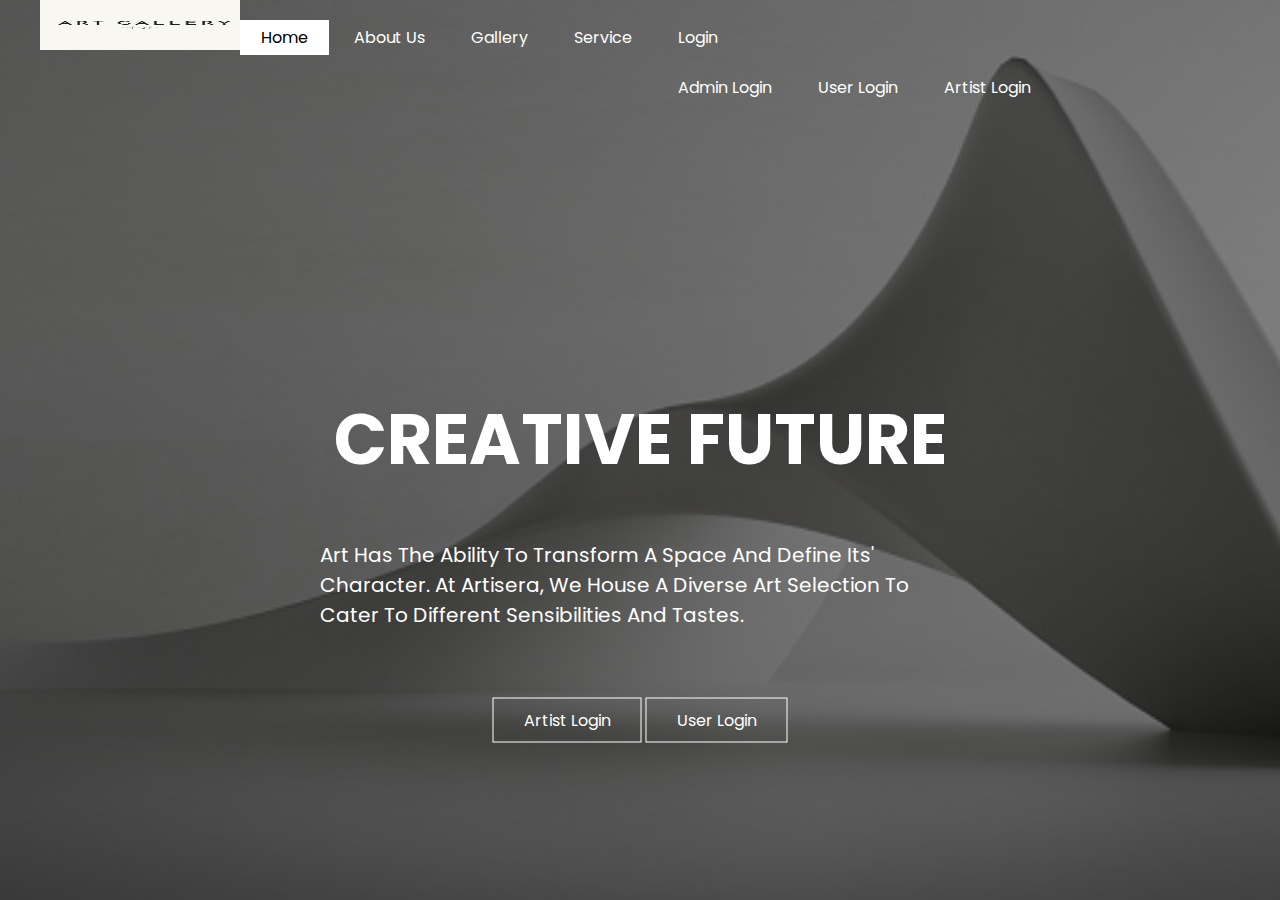
<file: index.html>
<!DOCTYPE html>
<html>
<head>
	<title>home page</title>
	<link rel="stylesheet" type="text/css" href="style.css">
	<link rel="preconnect" href="https://fonts.googleapis.com">
	<link rel="preconnect" href="https://fonts.gstatic.com" crossorigin>
	<link href="https://fonts.googleapis.com/css2?family=Poppins:ital,wght@0,500;1,200&display=swap" rel="stylesheet">
	<link rel="preconnect" href="https://fonts.googleapis.com">
	<link rel="preconnect" href="https://fonts.gstatic.com" crossorigin>
	<link href="https://fonts.googleapis.com/css2?family=Poppins:ital,wght@0,500;1,200&display=swap" rel="stylesheet">
</head>
<body>
	<header>
		<div class="main">
			<div class="logo">
				<img src="logo.png">
			</div>
			<ul>
				<li class="active"><a href="#">Home</a></li>
				<li><a href="#">About Us</a></li>
				<li><a href="#">Gallery</a></li>
				<li><a href="#">Service</a></li>
				<li><a href="#">Login</a>
			    <ul>
					<li><a href="#">Admin Login</a></li>
					<li><a href="#">User Login</a></li>
					<li><a href="#">Artist Login</a></li>
				</ul>
		        </li>
					


				</div>
					

			</ul>
		</div>
		<div class="title">
			<h1>CREATIVE FUTURE</h1>
		</div>
		<div class="paragraph">
			<p>Art has the ability to transform a space and define its' character. At Artisera, <span>we house a diverse art selection to cater to different sensibilities and tastes.</span> </p>
		</div>
		<div class="button">
			<a href="artistlogin.html" class="btn">Artist Login</a>
			<a href="login.html" class="btn">User Login</a>

		</div>
	</header>

</body>
</html>
</file>
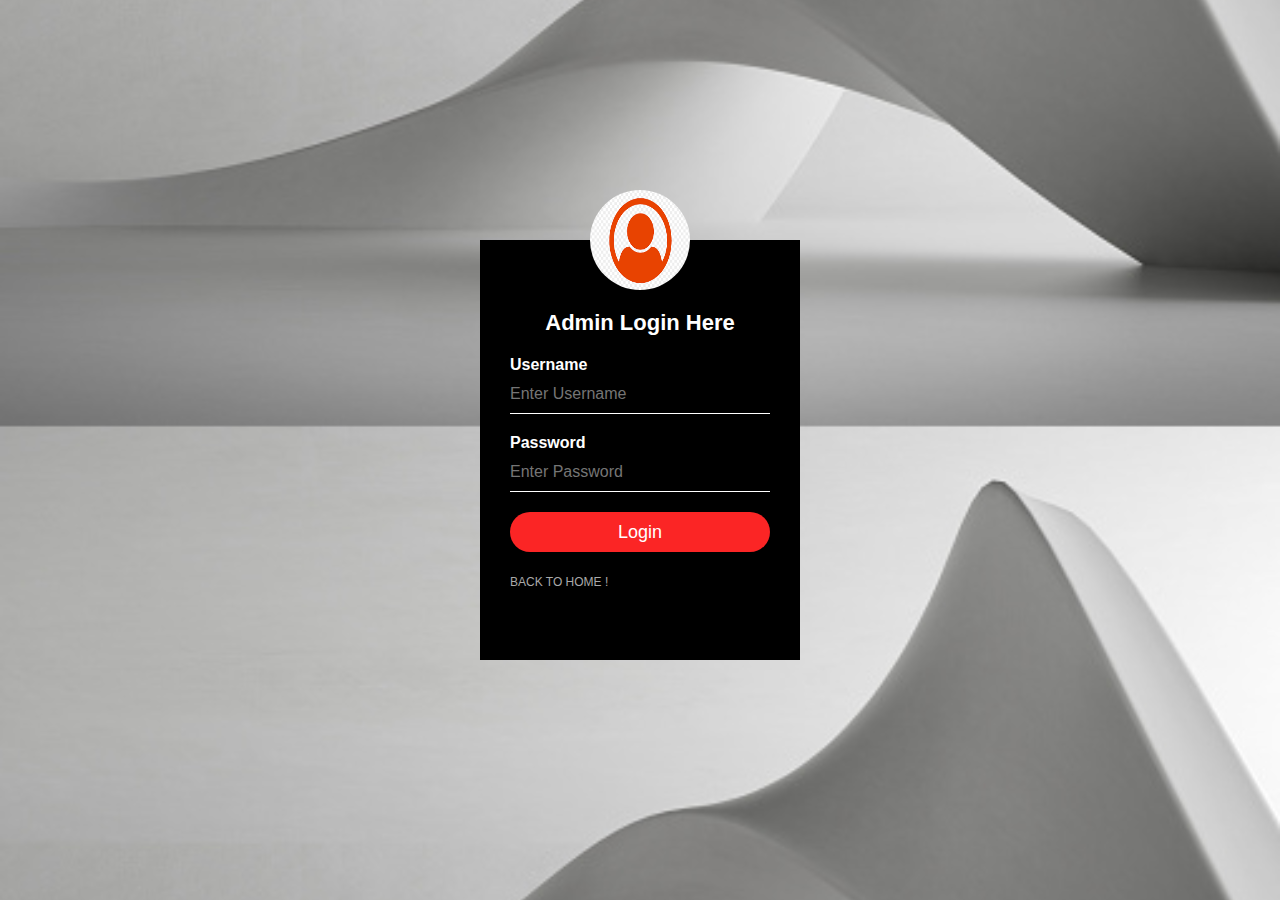
<file: adminlogin.html>
<!DOCTYPE html>
<html>
<head>
	<title>login form design</title>
	<link rel="stylesheet" type="text/css" href="style.css">
</head>
<body>
	<div class="adminlogin">
	<img src="pic2.png" class="avatar">
	<h1> Admin Login Here</h1>
	<form>
		<p>Username</p>
		<input type="text" name="" placeholder="Enter Username">
		<p>Password</p>
		<input type="Password" name="" placeholder="Enter Password">
		<input type="submit" name="" value="Login">
		<a href="index.html"> BACK TO HOME !</a>
		
	</form>
</body>
</html>
</file>
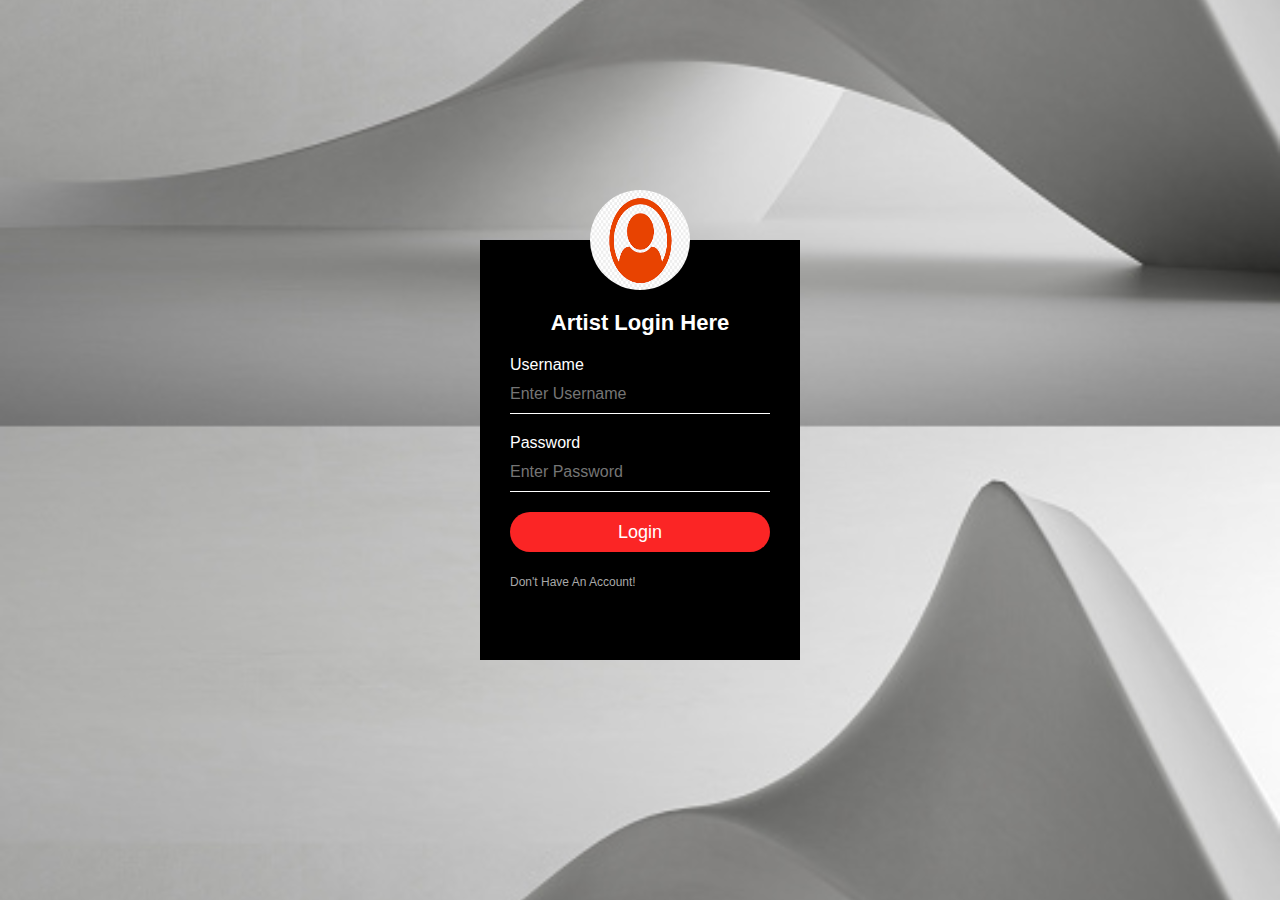
<file: artistlogin.html>
<!DOCTYPE html>
<html>
<head>
	<title>login form design</title>
	<link rel="stylesheet" type="text/css" href="style.css">
</head>
<body>
	<div class="artistloginbox">
	<img src="pic2.png" class="avatar">
	<h1> Artist Login Here</h1>
	<form>
		<p>Username</p>
		<input type="text" name="" placeholder="Enter Username">
		<p>Password</p>
		<input type="Password" name="" placeholder="Enter Password">
		<input type="submit" name="" value="Login">
		<a href="artistregister.html">Don't have an account!</a>
		
	</form>
</body>
</html>
</file>
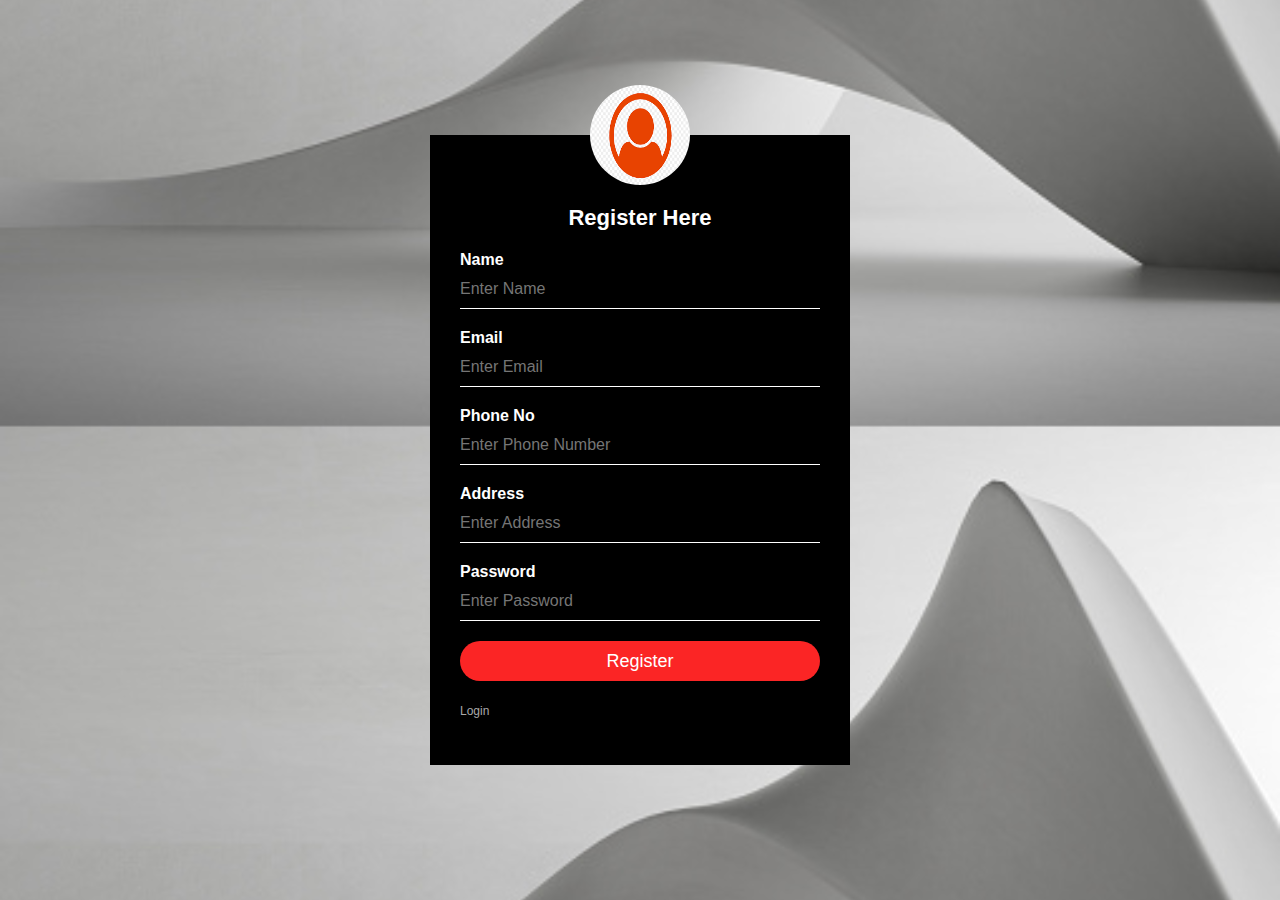
<file: artistregister.html>
<!DOCTYPE html>
<html>
<head>
	<title>Registration form design</title>
	<link rel="stylesheet" type="text/css" href="style.css">
</head>
<body>
	<div class="artistregform">
	<img src="pic2.png" class="avatar">
	<h1>Register Here</h1>
	<form>
		<p>Name</p>
		<input type="text" name="" placeholder="Enter Name">
		<p>Email</p>
		<input type="text" name="" placeholder="Enter Email">
		<p>Phone no</p>
		<input type="text" name="" placeholder="Enter Phone number">
		<p>Address</p>
		<input type="text" name="" placeholder="Enter address">
		<p>Password</p>
		<input type="Password" name="" placeholder="Enter Password">
		<input type="submit" name="" value="Register">
		<a href="artistlogin.html">Login</a>
		
	</form>
</body>
</html>
</file>
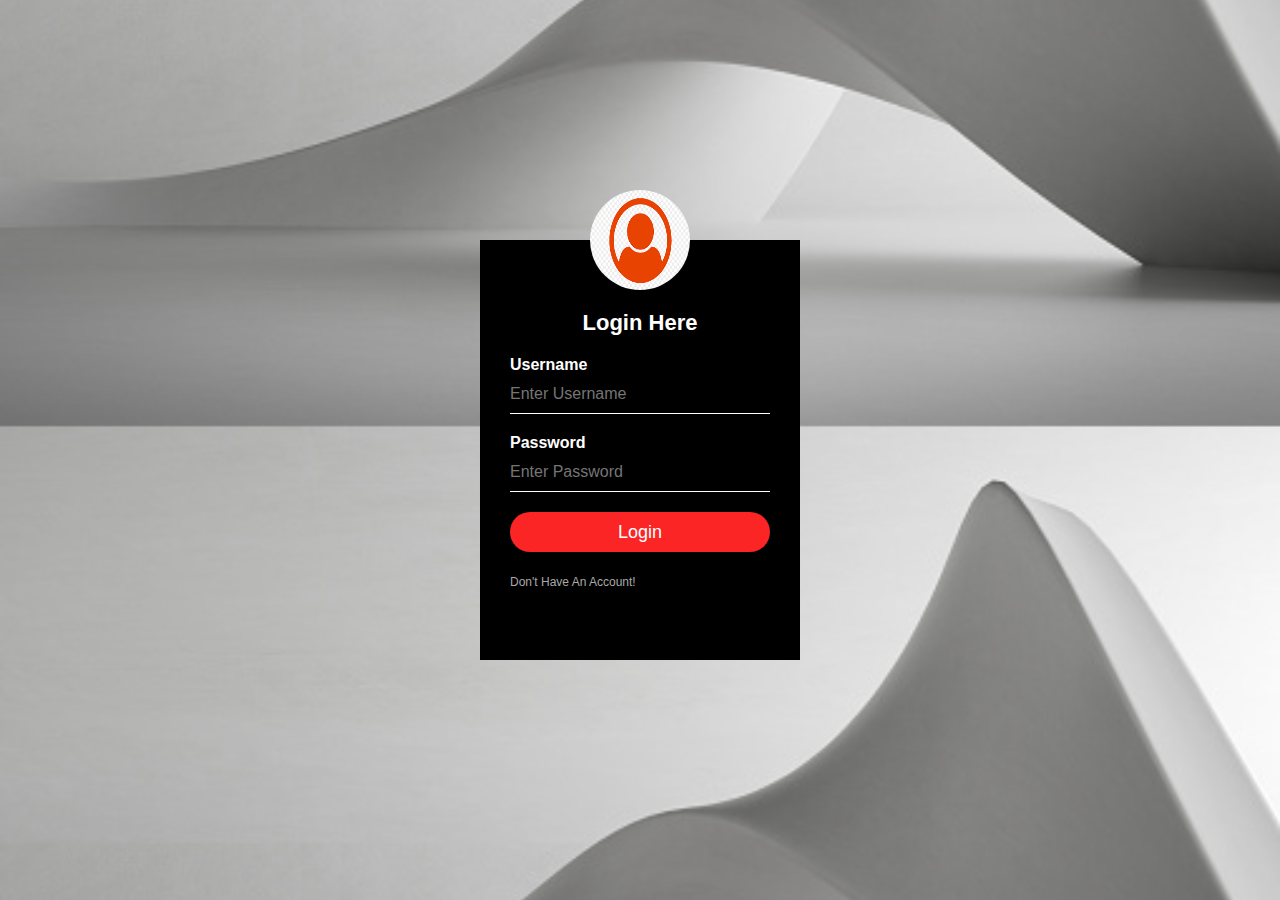
<file: login.html>
<!DOCTYPE html>
<html>
<head>
	<title>login form design</title>
	<link rel="stylesheet" type="text/css" href="style.css">
</head>
<body>
	<div class="loginbox">
	<img src="pic2.png" class="avatar">
	<h1>Login Here</h1>
	<form>
		<p>Username</p>
		<input type="text" name="" placeholder="Enter Username">
		<p>Password</p>
		<input type="Password" name="" placeholder="Enter Password">
		<input type="submit" name="" value="Login">
		<a href="register.html">Don't have an account!</a>
		
	</form>
</body>
</html>
</file>
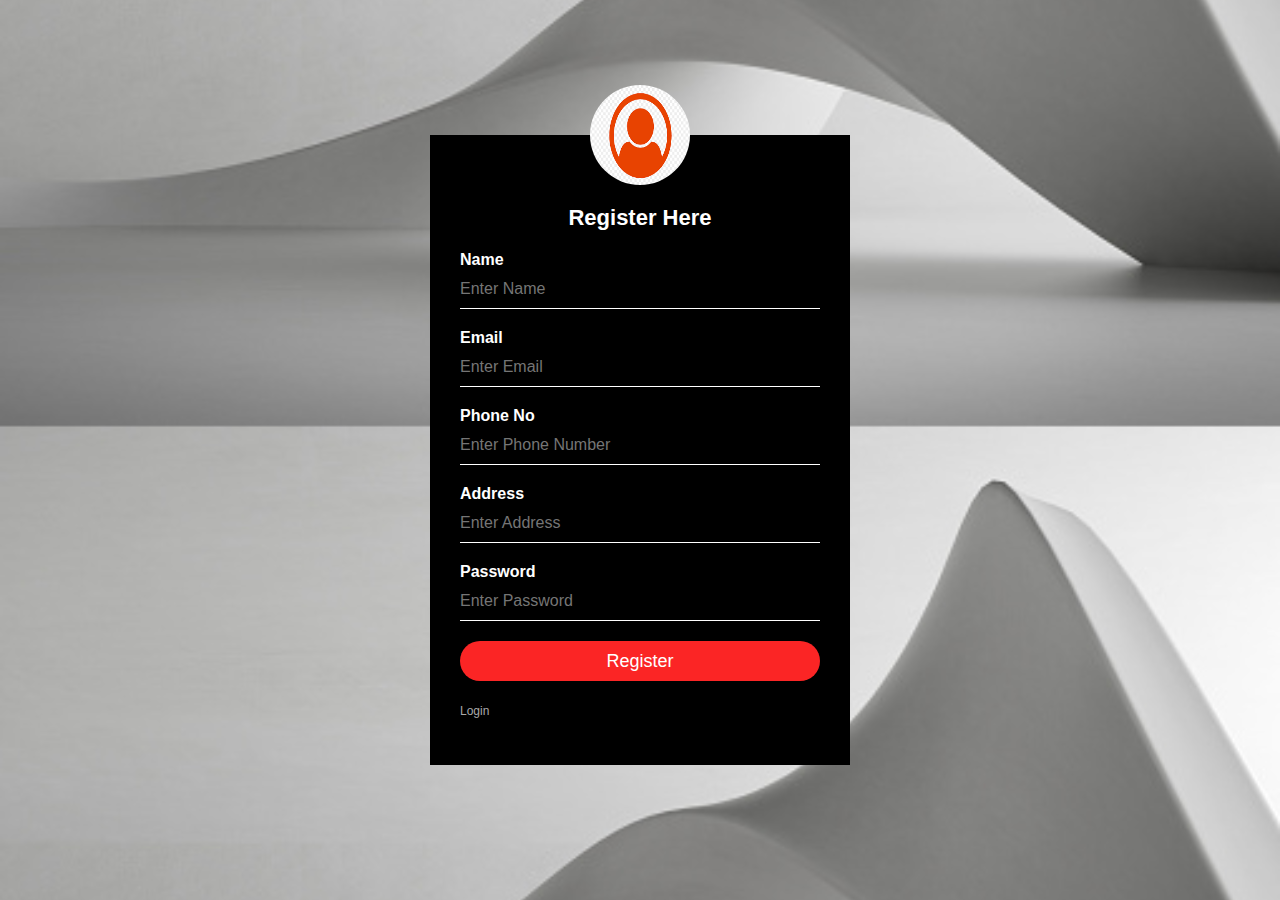
<file: register.html>
<!DOCTYPE html>
<html>
<head>
	<title>Registration form design</title>
	<link rel="stylesheet" type="text/css" href="style.css">
</head>
<body>
	<div class="regform">
	<img src="pic2.png" class="avatar">
	<h1>Register Here</h1>
	<form>
		<p>Name</p>
		<input type="text" name="" placeholder="Enter Name">
		<p>Email</p>
		<input type="text" name="" placeholder="Enter Email">
		<p>Phone no</p>
		<input type="text" name="" placeholder="Enter Phone number">
		<p>Address</p>
		<input type="text" name="" placeholder="Enter address">
		<p>Password</p>
		<input type="Password" name="" placeholder="Enter Password">
		<input type="submit" name="" value="Register">
		<a href="login.html">Login</a>
		
	</form>
</body>
</html>
</file>
<file: style.css>
@import url('https://fonts.googlepis.com/css2?family=poppins:wght@100;300;400;500;600&display=swap');
:root{
	--orange:#ff7800;
	--black:#130f40;
	--light-color:#666;
	--box-shadow: 0.5rem 1rem rgba(0,0,0,.1);
	--border:1rem solid rgba(0,0,0,.1);
	--outline: :1rem solid rgba(0,0,0,.1);

} 
*{
	font-family: 'Poppins', sans-serif;
	margin: 0;
	padding: 0;
	box-sizing: border-box;
	outline: none;
	border:none;
	text-decoration: none;
	text-transform: capitalize;
	transition: all .2s linear;
}
header{
	background-image: linear-gradient(rgba(0,0,0,0.5),rgba(0,0,0,0.5)), url(pic1.jpg);
	height: 100vh;
	background-size: cover;
	background-position: center;
}
ul{
	float: left;
	list-style-type: none;
	margin-top: 25px;

}
ul li{
	display: inline-block;
}

ul li a{
	text-decoration: none;
	color: #fff;
	padding: 5px 20px;
	border: 1px solid transparent;
	transition: 0.6s ease;

}
ul li a:hover{
	background-color: #fff;
	color: #000;
}
ul li.active a{
	background-color: #fff;
	color: #000;
}




ul li ul{
 position: absolute;
}



	




.logo img{
	float: left;
	width: 200px;
	height: 50px;
}

.main{
	max-width: 1200px;
	margin: auto;
}

.title{
	position: absolute;
	top: 50%;
	left: 50%;
	transform: translate(-50%,-50%);
}
.title h1{
	color: #fff;
	font-size: 70px;
}
.paragraph{
	position: absolute;
	top: 65%;
	left: 50%;
	transform: translate(-50%,-50%);
}
.paragraph p{
	color: #fff;
	font-size: 20px;
}
.span{
	color: #00ffe7;
}
.button{
	position: absolute;
	top: 80%;
	left: 50%;
	transform: translate(-50%,-50%);
}
.btn{
	border: 1px solid #fff;
	padding: 10px 30px;
	color: #fff;
	text-decoration: none;
	transition: 0.6s ease;
}
.btn:hover{
	background-color: #fff;
	color: #000;
}
body{
	margin: 0;
	margin: 0;
	background: url(pic1.jpg);
	background-size: cover;
	background-position: center;
	font-family: sans-serif;
}
.loginbox{
	width: 320px;
	height: 420px;
	background: #000;
	color: #fff;
	top: 50%;
	left: 50%;
	position: absolute;;
	transform: translate(-50%,-50%);
	box-sizing: border-box;
	padding: 70px 30px;
}
.avatar{
	width: 100px;
	height: 100px;
	border-radius: 50%;
	position: absolute;
	top:-50px;
	left: calc(50% - 50px);
}
h1{
	margin: 0;
	padding: 0 0 20px;
	text-align: center;
	font-size: 22px;
}
.loginbox p{
	margin: 0;
	padding: 0;
	font-weight: bold;
}
.loginbox input{
	width: 100%;
	margin-bottom: 20px;
}
.loginbox input[type="text"],input[type="Password"]
{
	border:none;
	border-bottom: 1px solid #fff;
	background: transparent;
	outline: none;
	height: 40px;
	color: #fff;
	font-size: 16px;
}
.loginbox input[type="submit"]
{
	border:none;
	outline: none;
	height: 40px;
	background: #fb2525;
	color: #fff;
	font-size: 18px;
	border-radius: 20px;
}
.loginbox input[type="submit"]:hover
{
	cursor: pointer;
	background: #ffc107;
	color: #000;
}
.loginbox a{
	text-decoration: none;
	font-size: 12px;
	line-height: 20px;
	color: darkgrey;
}

.loginbox a:hover
{
	color: #ffc107;
}
{
	margin: 0;
	margin: 0;
	background: url(pic1.jpg);
	background-size: cover;
	background-position: center;
	font-family: sans-serif;
}
.artistloginbox{
	width: 320px;
	height: 420px;
	background: #000;
	color: #fff;
	top: 50%;
	left: 50%;
	position: absolute;;
	transform: translate(-50%,-50%);
	box-sizing: border-box;
	padding: 70px 30px;
}

.avatar{
	width: 100px;
	height: 100px;
	border-radius: 50%;
	position: absolute;
	top:-50px;
	left: calc(50% - 50px);
}
h1{
	margin: 0;
	padding: 0 0 20px;
	text-align: center;
	font-size: 22px;
}

.rtistloginbox p{
	margin: 0;
	padding: 0;
	font-weight: bold;
}
.artistloginbox input{
	width: 100%;
	margin-bottom: 20px;
}
.artistloginbox input[type="text"],input[type="Password"]
{
	border:none;
	border-bottom: 1px solid #fff;
	background: transparent;
	outline: none;
	height: 40px;
	color: #fff;
	font-size: 16px;

}
.artistloginbox input[type="submit"]
{
	border:none;
	outline: none;
	height: 40px;
	background: #fb2525;
	color: #fff;
	font-size: 18px;
	border-radius: 20px;

}
.artistloginbox input[type="submit"]:hover
{
	cursor: pointer;
	background: #ffc107;
	color: #000;

}
.artistloginbox a{
	text-decoration: none;
	font-size: 12px;
	line-height: 20px;
	color: darkgrey;

}

.artistloginbox a:hover
{
	color: #ffc107;

}
{
	margin: 0;
	margin: 0;
	background: url(pic1.jpg);
	background-size: cover;
	background-position: center;
	font-family: sans-serif;
}

.regform{
	width: 420px;
	height: 630px;
	background: #000;
	color: #fff;
	top: 50%;
	left: 50%;
	position: absolute;;
	transform: translate(-50%,-50%);
	box-sizing: border-box;
	padding: 70px 30px;
}

.avatar{
	width: 100px;
	height: 100px;
	border-radius: 50%;
	position: absolute;
	top:-50px;
	left: calc(50% - 50px);
}

h1{
	margin: 0;
	padding: 0 0 20px;
	text-align: center;
	font-size: 22px;
}

.regform p{
	margin: 0;
	padding: 0;
	font-weight: bold;
}

.regform input{
	width: 100%;
	margin-bottom: 20px;

}

.regform input[type="text"],input[type="Password"]
{
	border:none;
	border-bottom: 1px solid #fff;
	background: transparent;
	outline: none;
	height: 40px;
	color: #fff;
	font-size: 16px;

}
.regform input[type="submit"]
{
	border:none;
	outline: none;
	height: 40px;
	background: #fb2525;
	color: #fff;
	font-size: 18px;
	border-radius: 20px;

}
.regform input[type="submit"]:hover
{
	cursor: pointer;
	background: #ffc107;
	color: #000;

}
.regform a{
	text-decoration: none;
	font-size: 12px;
	line-height: 20px;
	color: darkgrey;

}

.regform a:hover
{
	color: #ffc107;

}
{
	margin: 0;
	padding: ;
	font-family: Century Gothic;
}

{
margin: 0;
	margin: 0;
	background: url(pic1.jpg);
	background-size: cover;
	background-position: center;
	font-family: sans-serif;
}

.artistregform{
	width: 420px;
	height: 630px;
	background: #000;
	color: #fff;
	top: 50%;
	left: 50%;
	position: absolute;;
	transform: translate(-50%,-50%);
	box-sizing: border-box;
	padding: 70px 30px;
}

.artistavatar{
	width: 100px;
	height: 100px;
	border-radius: 50%;
	position: absolute;
	top:-50px;
	left: calc(50% - 50px);
}

h1{
	margin: 0;
	padding: 0 0 20px;
	text-align: center;
	font-size: 22px;
}

.artistregform p{
	margin: 0;
	padding: 0;
	font-weight: bold;
}

.artistregform input{
	width: 100%;
	margin-bottom: 20px;

}

.artistregform input[type="text"],input[type="Password"]
{
	border:none;
	border-bottom: 1px solid #fff;
	background: transparent;
	outline: none;
	height: 40px;
	color: #fff;
	font-size: 16px;

}
.artistregform input[type="submit"]
{
	border:none;
	outline: none;
	height: 40px;
	background: #fb2525;
	color: #fff;
	font-size: 18px;
	border-radius: 20px;

}
.artistregform input[type="submit"]:hover
{
	cursor: pointer;
	background: #ffc107;
	color: #000;

}
.artistregform a{
	text-decoration: none;
	font-size: 12px;
	line-height: 20px;
	color: darkgrey;

}

.artistregform a:hover
{
	color: #ffc107;

}
{
	margin: 0;
	padding: ;
	font-family: Century Gothic;
}
.adminlogin{
	width: 320px;
	height: 420px;
	background: #000;
	color: #fff;
	top: 50%;
	left: 50%;
	position: absolute;;
	transform: translate(-50%,-50%);
	box-sizing: border-box;
	padding: 70px 30px;
}
.avatar{
	width: 100px;
	height: 100px;
	border-radius: 50%;
	position: absolute;
	top:-50px;
	left: calc(50% - 50px);
}
h1{
	margin: 0;
	padding: 0 0 20px;
	text-align: center;
	font-size: 22px;
}
.adminlogin p{
	margin: 0;
	padding: 0;
	font-weight: bold;
}
.adminlogin input{
	width: 100%;
	margin-bottom: 20px;
}
.adminlogin input[type="text"],input[type="Password"]
{
	border:none;
	border-bottom: 1px solid #fff;
	background: transparent;
	outline: none;
	height: 40px;
	color: #fff;
	font-size: 16px;
}
.adminlogin input[type="submit"]
{
	border:none;
	outline: none;
	height: 40px;
	background: #fb2525;
	color: #fff;
	font-size: 18px;
	border-radius: 20px;
}
.adminlogin input[type="submit"]:hover
{
	cursor: pointer;
	background: #ffc107;
	color: #000;
}
.adminlogin a{
	text-decoration: none;
	font-size: 12px;
	line-height: 20px;
	color: darkgrey;
}

.adminlogin a:hover
{
	color: #ffc107;
}
</file>
